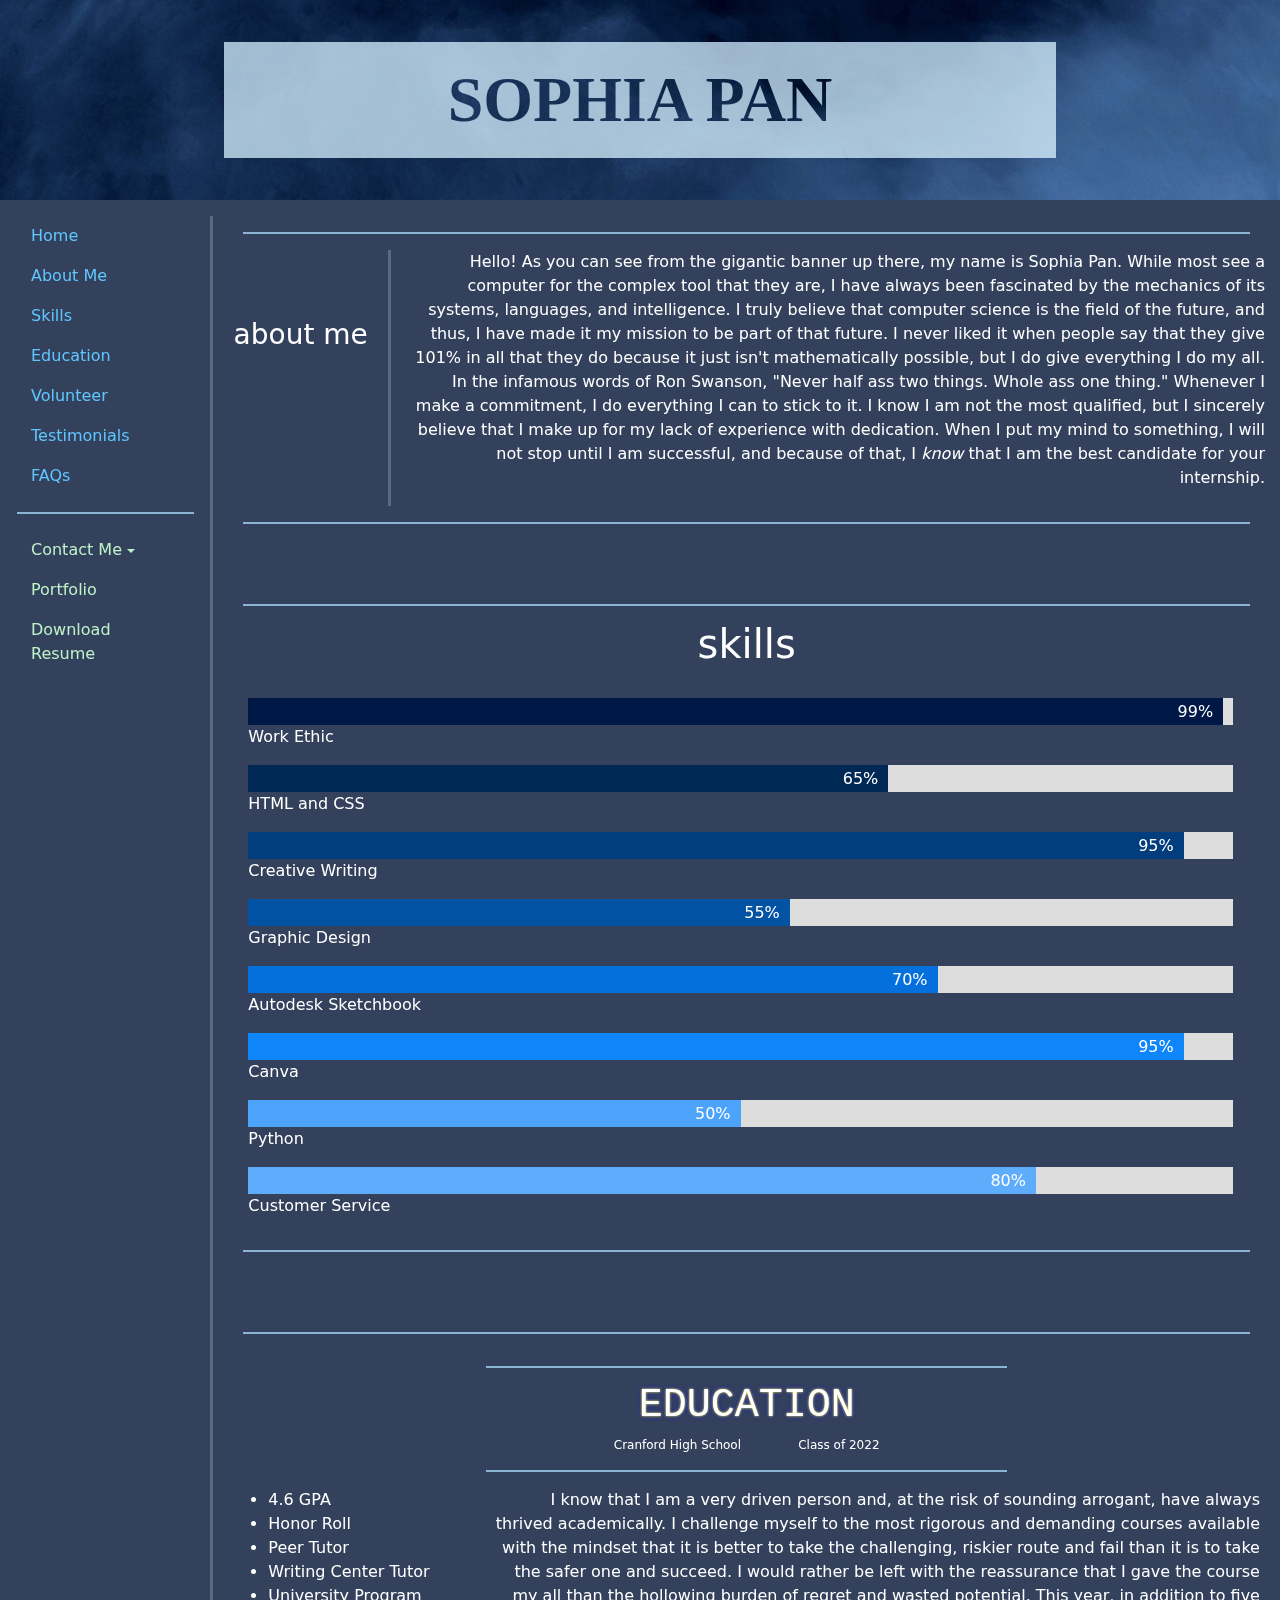
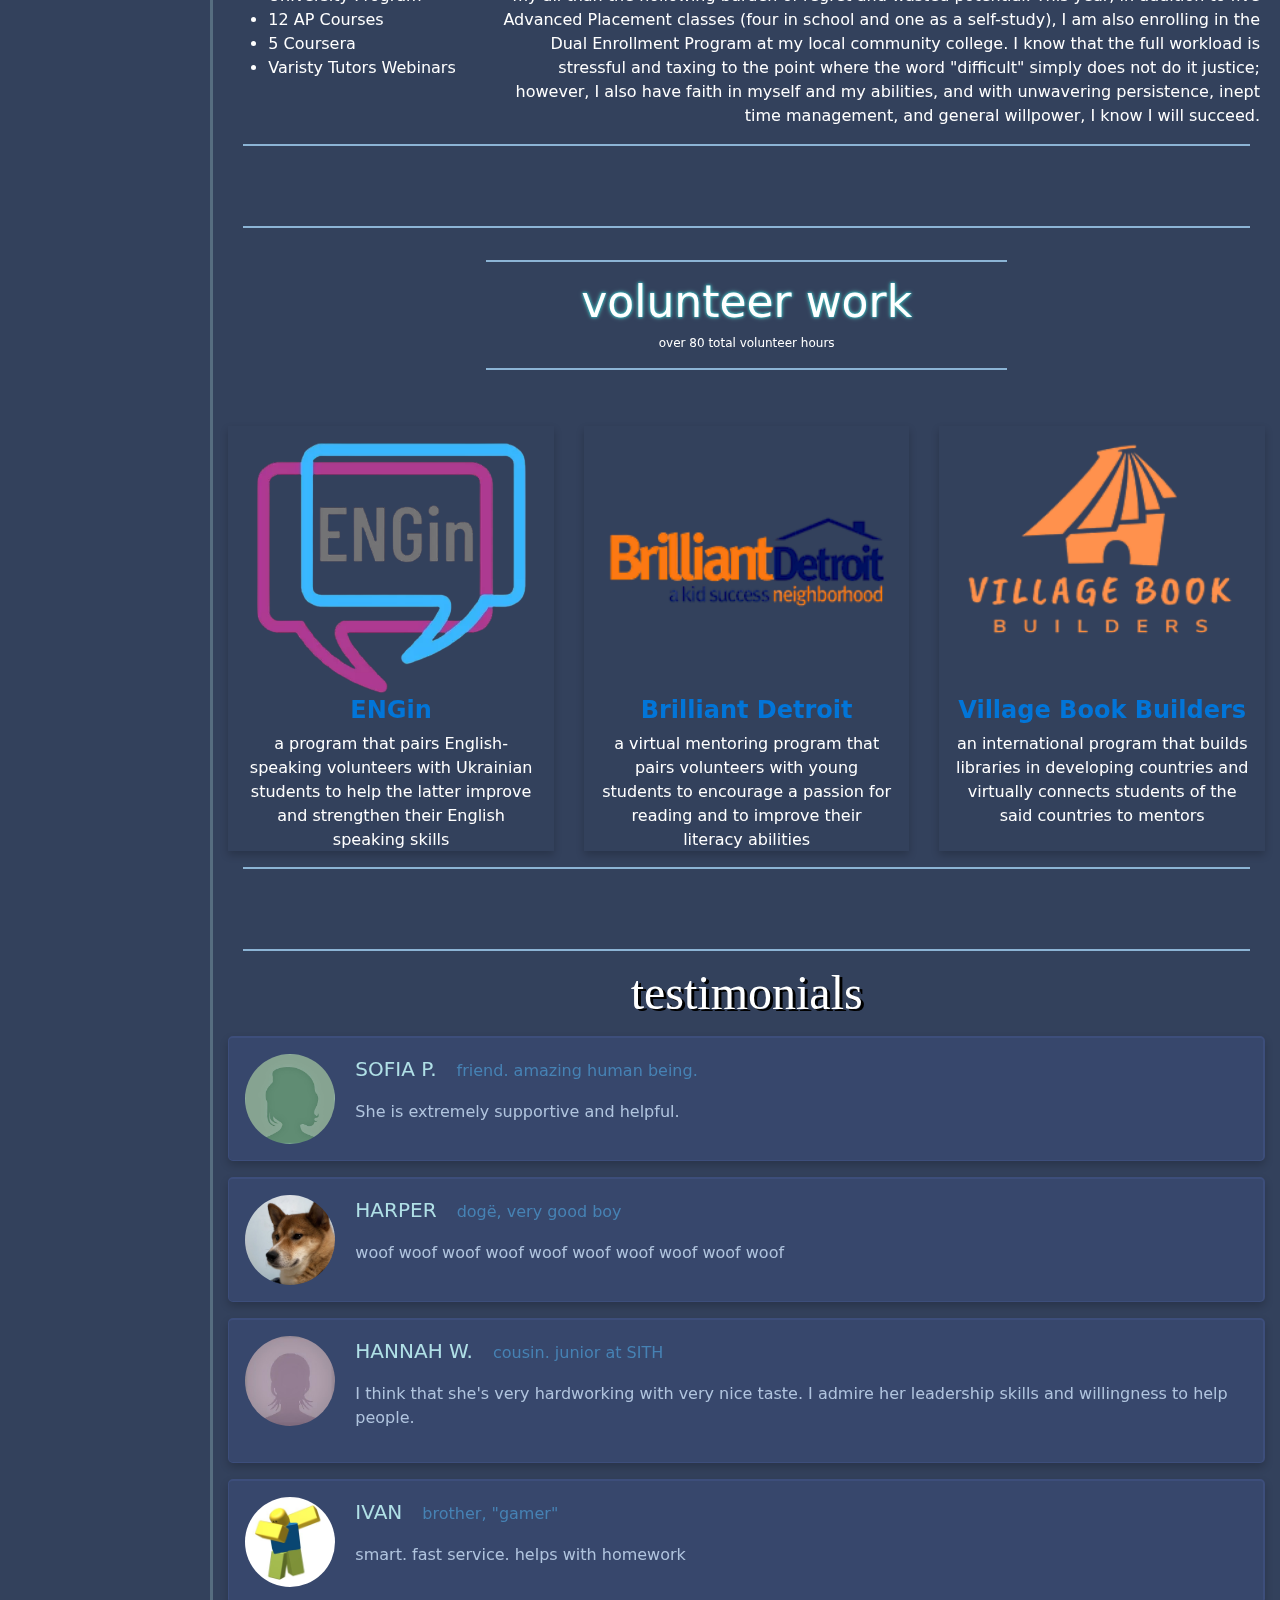
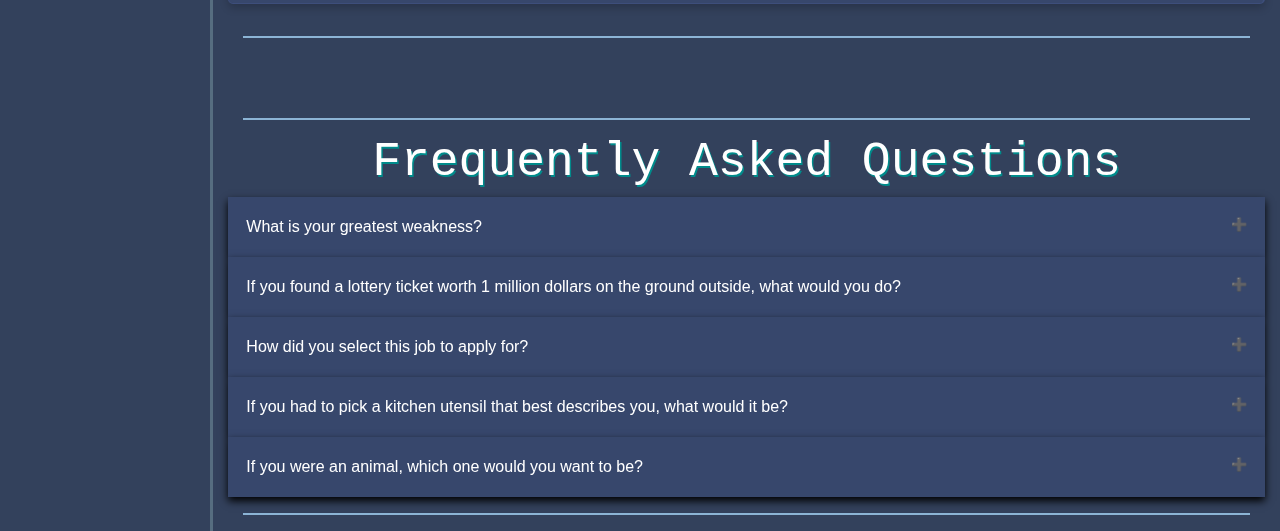
<file: index.html>
<!DOCTYPE html>
<html lang="en">
  <head>
    <meta charset="utf-8">
    <meta http-equiv="X-UA-Compatible" content="IE=edge">
    <meta name="viewport" content="width=device-width, initial-scale=1">

    <title> tell me i'm awesome </title>

    <meta name="description" content="Source code generated using layoutit.com">
    <meta name="author" content="LayoutIt!">

    <link href="css/bootstrap.min.css" rel="stylesheet">
    <link href="css/style.css" rel="stylesheet">

<! things to do:
	Link to Portfolio
	size and format scroll function
>

  </head>
  <body>
  <div class="container-fluid">	
	<!banner >
	<div class="row" id="topid">
		<div class="col-md-12" id="aboutmeid">
			<div class="image-banner-container" id="name-header">
				<div id="name-text">SOPHIA PAN</div>
			</div>
		</div>
	</div>
  <!everything below the name>
  <div class="row main-content">
	<! Navagation side bar>
		<div class="col-md-2" id="side-bar-id">
			<ul id="nav-sidebar-id" class="nav flex-column">
				<li class="nav-item">
					<a class="nav-link sidebarblue" href="#topid">Home</a>
				</li>
				<li class="nav-item">
					<a class="nav-link sidebarblue" href="#aboutmeid">About Me</a>
				</li>
				<li class="nav-item">
					<a class="nav-link sidebarblue" href="#skillsid">Skills</a>
				</li>
				<li class="nav-item">
					<a class="nav-link sidebarblue" href="#educationid">Education</a>
				</li>
				<li class="nav-item">
					<a class="nav-link sidebarblue" href="#volunteerid">Volunteer</a>
				</li>
				<li class="nav-item">
					<a class="nav-link sidebarblue" href="#testominalid">Testimonials</a>
				</li>
				<li class="nav-item">
					<a class="nav-link sidebarblue" href="#faqid">FAQs</a>
				</li>
				<hr>
				<!green stuff starts here>
				<li class="nav-item dropdown sidebargreen">
					<a class="nav-link dropdown-toggle sidebargreen" href="http://example.com" id="navbarDropdownMenuLink" data-toggle="dropdown">Contact Me</a>
					<div class="dropdown-menu dropdown-menu-right" aria-labelledby="navbarDropdownMenuLink">
						 <a class="dropdown-item" href="tel:908-416-5325">(908)-416-5325</a>
						 <a class="dropdown-item" href="mailto:sophiapannnn@gmail.com">Email</a>
					</div>
				</li>
				<li class="nav-item">
					<a class="nav-link sidebargreen" href="https://www.behance.net/idkman" target="blank">Portfolio</a>
				</li>
				<li class="nav-item"> 
					<a class="nav-link sidebargreen" target="blank" href="resume.pdf">Download Resume</a>
				</li>
			</ul>
		</div>
		<! main content>
		<div class="col-md-10" style="margin-left: 16">
			<hr>
			<! about me >
			<div class="row" >
				<div class="col-md-2 sidelinediv">
					<h3 id="aboutme">
						about me
					</h3>
				</div>
				<div class="col-md-10">
					<p class="text-right">
						Hello! As you can see from the gigantic banner up there, my name is Sophia Pan. While most see a computer for the complex tool that they are, I have always been fascinated by the mechanics of its systems, languages, and intelligence. I truly believe that computer science is the field of the future, and thus, I have made it my mission to be part of that future. I never liked it when people say that they give 101% in all that they do because it just isn't mathematically possible, but I do give everything I do my all. In the infamous words of Ron Swanson, "Never half ass two things. Whole ass one thing." Whenever I make a commitment, I do everything I can to stick to it. I know I am not the most qualified, but I sincerely believe that I make up for my lack of experience with dedication. When I put my mind to something, I will not stop until I am successful, and because of that, I <i>know</i> that I am the best candidate for your internship. 
					</p>
				</div>
			</div>
			<hr id="skillsid"> <p> &nbsp <br> &nbsp </p> <hr>
			<!skills>
			<div class="row">
				<div class="col-md-12">
					<h3 class="text-center" id="skillsheader">
						skills
					</h3> <br>
				<!skill bars>
					<div class="skill-container">
					  <div class="skills wkethic">99% &nbsp </div>
					</div>
					<p class="skillname">Work Ethic  </p>						
					<div class="skill-container">
					  <div class="skills html">65% &nbsp </div>
					</div>
					<p class="skillname">HTML and CSS </p>					
					<div class="skill-container">
					  <div class="skills crea-write">95% &nbsp </div>
					</div>
					<p class="skillname">Creative Writing </p>					
					<div class="skill-container">
					  <div class="skills grapdes">55% &nbsp </div>
					</div>
					<p class="skillname"> Graphic Design </p>
					<div class="skill-container">
					  <div class="skills autosket">70% &nbsp </div>
					</div>
					<p class="skillname">Autodesk Sketchbook </p>
					<div class="skill-container">
					  <div class="skills canva">95% &nbsp </div>
					</div>
					<p class="skillname">Canva </p>
					<div class="skill-container">
					  <div class="skills pyth">50% &nbsp </div>
					</div>
					<p class="skillname">Python </p>
					<div class="skill-container">
					  <div class="skills custserv">80% &nbsp </div>
					</div>
					<p class="skillname">Customer Service </p>					
				</div>
			</div>
			<hr id="educationid">
			<p>&nbsp <br> &nbsp </p>
			<hr>
			<!education>
			<div class="row">
				<div class="col-md-12">
					<!header>
					<hr class="header-line">
					<h3 id="eduheader">
						EDUCATION
					</h3>
					<div class="row smalltext" align="center">
						<div class="col-md-12">
							Cranford High School &nbsp &nbsp &nbsp &nbsp &nbsp &nbsp &nbsp Class of 2022
						</div>
					</div>
						<hr class="header-line">
					<!education content>
					<div class="row">
						<!bullet point list>
						<div class="col-md-3">
							<ul>
								<li class="list-item">
									4.6 GPA
								</li>
								<li class="list-item">
									<div class="myDIV">Honor Roll</div>
									<div class="hide">Freshman Year-Present</div>
								</li>
								<li class="list-item">
									<div class="myDIV">Peer Tutor</div>
									<div class="hide">Geometry, Algebra, and AP World History</div>
								</li>
								<li class="list-item">
									<div class="myDIV">Writing Center Tutor</div>
									<div class="hide">
									a peer-tutoring program that helps underclassmen write academic papers and reports
									</div>
								</li>
								<li class="list-item">
									<div class="myDIV">University Program</div>
									<div class="hide">an enrichment program that challenges its members to difficult but stimulating courses</div>
								</li>
								<li class="list-item">
									<div class="myDIV">12 AP Courses</div>
									<div class="hide">
										<strong><u>Past:</strong></u> World History, Computer Science Principles <br> <strong><u> Present:</u></strong> United States History, Chemistry, Physics 1, Psychology, English Language <br> <strong><u>Future:</strong></u> Statistics, Calculus, Computer Science A, English Literature, Environmental Science
									</div>
								</li>
								<li class="list-item">
									<div class="myDIV">5 Coursera</div>
									<div class="hide">Learning How to Learn; Learn to Program: The Fundamentals; Intro to Psychology; The Science of Well-Being; Data Science Math Skills </div>
								</li>
								<li class="list-item">
									<div class="myDIV">Varisty Tutors Webinars</div>
									<div class="hide">Artificial Intelligence (AI) with DataRobot, Introductory Investing Class, Award-Winning Web Design</div>
								</li>
							</ul>
						</div>
						<!narrative education thing>
						<div class="col-md-9"><div id="edunarr">
							I know that I am a very driven person and, at the risk of sounding arrogant, have always thrived academically. I challenge myself to the most rigorous and demanding courses available with the mindset that it is better to take the challenging, riskier route and fail than it is to take the safer one and succeed. I would rather be left with the reassurance that I gave the course my all than the hollowing burden of regret and wasted potential. This year, in addition to five Advanced Placement classes (four in school and one as a self-study), I am also enrolling in the Dual Enrollment Program at my local community college. I know that the full workload is stressful and taxing to the point where the word "difficult" simply does not do it justice; however, I also have faith in myself and my abilities, and with unwavering persistence, inept time management, and general willpower, I know I will succeed.
						</div></div>
					</div>
				</div>
			</div>
			<hr id="volunteerid"> <p> &nbsp <br> &nbsp </p> <hr>
			<! volunteer>
			<div class="row">
				<div class="col-md-12">
					<hr class="header-line">
					<h3 id="volheader">
						volunteer work
					</h3>
					<p class="text-center smalltext"> over 80 total volunteer hours </p>
					<hr class="header-line">
					<p> &nbsp </p>
					<div class="row">
						<!eng-in>
						<div class="col-md-4 flipcard">
							<div class="volcard">
								<div class="volcontainer">
									<img src="engin.png" alt="Avatar" style="width:100%">
									<h4><a href="https://www.enginprogram.org/" target="blank"><b>ENGin</b></a></h4>
									<p>a program that pairs English-speaking volunteers with Ukrainian students to help the latter improve and strengthen their English speaking skills</p>
								</div>
								<div class="volcardback">
									<a href="https://www.enginprogram.org/" target="blank"><h3> what i've learned </h3></a>
									<p>
									While the concept had seemed relatively bizarre to me, the ENGin program promptly presented itself as the enriching experience that it is. I had started the program talking to four Ukrainian teens, all of whom were around my age. Talking to random strangers to better engage their English-speaking abilities had seemed like an obvious advancement on their part, but I quickly began to realize the cultural growth on my end. As humans, we tend to become absorbed in <i>our </i>world only—our community, town, state, country—and forget how big the Earth actually is. There is an entire world beyond our surroundings, a world that most will never entirely see. ENGin, however, allowed me to broaden my perspectives and connect with people on the other side of the globe, giving me a new viewpoint and appreciation for life. 
									</p>
								</div>
							</div>
						</div>
						<!brilliant det>
						<div class="col-md-4 flipcard">
							<div class="volcard">
								<div class="volcontainer">
								<img src="bridet.png" alt="Avatar" style="width:100%">
									<h4><a href="https://brilliantdetroit.galaxydigital.com/need/detail/?need_id=512932" target="blank"><b>Brilliant Detroit</b></a></h4>
									<p>a virtual mentoring program that pairs volunteers with young students to encourage a passion for reading and to improve their literacy abilities</p>
								</div>
								<div class="volcardback">
									<a href="https://brilliantdetroit.galaxydigital.com/need/detail/?need_id=512932" target="blank"><h3> what i've learned </h3> </a>
									<p>
										As someone who had always been an avid lover of books, it feels nothing short of miraculous to be spreading the joy of reading. Before the program presumed a short temporary break at the beginning of September, I had been mentoring Lyricc, an adorable first-grader, every Tuesday and Thursday. While the sessions were usually short, I enjoyed learning small tidbits about her life—the pink, wooden music box given as a present, the chocolate lab that could be seen lounging on the couch, and her younger brother popping in every so often to say hi. It's astonishing how these short moments every week could give me such an extraordinary glimpse into a total stranger's life and remind me of the joy I had when I was Lyricc's age, absorbed in a book and all of the adventures it contained. 
									</p>
								</div>						
							</div>
						</div>
						<div class="col-md-4 flipcard">
							<div class="volcard">
								<div class="volcontainer">
								<img src="village.png" alt="Avatar" style="width:100%">
									<h4><a href="https://www.villagebookbuilders.org/mentor/" target="blank"><b>Village Book Builders</b></a></h4>
									<p>an international program that builds libraries in developing countries and virtually connects students of the said countries to mentors</p>
								</div>
								<div class="volcardback">
									<a href="https://www.villagebookbuilders.org/mentor/" target="blank"><h3> what i've learned </h3> </a>
									<p>
Growing up in a place of privilege, we often tend to forget exactly how fortunate we are. Among the various commodities we underappreciate is education, a resource so powerful and potent that for many, it is the golden ticket to a new life. The majority of the world, fortunately, seems to realize the importance of this wealth of knowledge with the right to education declared as a human one. However, while its significance is understood, the implication of its practice is unsatisfactory worldwide. Village Book Builders seeks to bridge this learning gap with the building of libraries in developing countries and communities and virtually connects students in those communities with mentors. I am mentoring two young girls in Belize, and the program has considerably expanded my horizons and reemphasized my appreciation for the education that I am lucky enough to have. 
									</p>
								</div>
							</div>
						</div>
					</div>
				</div>
			</div>
			<hr id="testominalid"> <p>&nbsp <br> &nbsp </p><hr>
			<!testimonials>
			<div class="row">
				<div class="col-md-12">
					<h3 id="testheader">
						&nbsp testimonials &nbsp
					</h3>
					<! test. cards>
					
					<!card 1>
					<div class="testcontainer">
						<img src="girl.jpg" alt="Avatar" style="width:90px">
						<p class="testdes"><span>Sofia P.</span> friend. amazing human being.</p>
						<p class="testreview">She is extremely supportive and helpful.</p>
					</div>
					
					<!card 2>
					<div class="testcontainer">
					  <img src="dog.JPG" alt="Avatar" style="width:90px">
					  <p class="testdes"> <span> Harper</span> dogë, very good boy</p>
					  <p><div class="myDIV testreview">woof woof woof woof woof woof woof woof woof woof</div><div class="hide">leg very comfy, good place for chin. brings walks. gives pets. pets good. want pets.</div></p>
					</div>
					
					<!card 3>
					<div class="testcontainer">
						<img src="girl2.jpg" alt="Avatar" style="width:90px">
						<p class="testdes"><span>Hannah W.</span> cousin. junior at SITH</p>
						<p class="testreview">I think that she's very hardworking with very nice taste. I admire her leadership skills and willingness to help people.</p>
					</div>
					
					<!card 4>
					<div class="testcontainer">
					  <img src="ivan.jpg" alt="Avatar" style="width:90px">
					  <p class="testdes"><span>Ivan</span> brother, "gamer"</p>
					  <p class="testreview">smart. fast service. helps with homework</p>
					</div>
				</div>
			</div>
			<hr id="faqid"> <p> &nbsp <br> &nbsp </p> <hr>
			<!faqs>
			<div class="row">
				<div class="col-md-12">
					<h3 id="faqheader">
						Frequently Asked Questions
					</h3>
				<!buttons>
					<! q: greatest weakness>
					<button type="button" class="collapsible">What is your greatest weakness? </button>
					<div class="content">
						While cliche, I do believe that your greatest enemy often tends to be yourself. I know that I am a relatively intelligent, competent, and resourceful individual; however, I also am rather insecure and doubtful of my own abilities. I am not exactly confident or self-assured, and as a result, it may seem as if I am not qualified for a specific task because of my awkwardness. However, confidence is silent while insecurities are loud. Doubt and anxiety tend to kill more dreams than failure ever would.  Ultimately, I know that my insecurities do not define me nor what I am capable of, and thus, I will not let it hold me back.
					</div>
					<! q: million bucks>
					<button type="button" class="collapsible">If you found a lottery ticket worth 1 million dollars on the ground outside, what would you do?</button>
					<div class="content">
						If I found a lottery ticket worth a million dollars outside, I would probably check the ticket a couple of times just to make sure I am not being pranked. If the ticket is <i>indeed</i> legitimate, I would donate a decent percentage to charity because affluence is worthless if you do not do some good with it. I do not believe that I would spend it on anything particularly flashy—as I am not a very materialistic person—and would most likely save or invest the rest (because college is expensive and I have two younger siblings). However, with this newfound wealth, I would be able to eradicate financial worries (mostly college tuition) and adapt to a more environmentally-friendly and sustainable lifestyle. 					</div>
					<! q: why this job>
					<button type="button" class="collapsible"> How did you select this job to apply for?
					</button>
					<div class="content">
						I have always considered myself to be relatively aware of all of the social problems in our world. As someone who is part of the next generation, the <i>future</i> of America, it's inherently obvious to me that it is <i>our</i> duty to bring change and progress. Mr. Rogers once said that "We live in a world in which we need to share responsibility. It's easy to say 'It's not my child, not my community, not my world, not <i>my</i> problem.' Then there are those who see the need and respond. I consider those people my heroes.'” I strongly believe that computer science is the field of the future, but there is no future, at least not one worth living, if we do not advocate for change. Personally, that's why I find <a style="color:#ffd5cd" href="https://www.bayesimpact.org/en/" target="blank"><i><strong>Bayes Impact</strong></i></a> to be rather revolutionary, combining technology and reform. I greatly admire your brilliance of applying computer and data science to solving dire global problems, and I would love to be a part of that revolution for social justice and change. 
					</div>
					<! q: kitchen utensil>
					<button type="button" class="collapsible">If you had to pick a kitchen utensil that best describes you, what would it be?</button>
					<div class="content">
						If I were a kitchen utensil, I might be a measuring cup. They're always precise and reliable, useful for their dependability and consistency. Especially in baking—a science that involves chemical reactions between the various ingredients—measuring cups are particularly essential, acting as the foundation for the precision required to create baked goods. Virtually all recipes require some sort of measurement, and without a measuring cup, the results can be rather unforgiving and disastrous. 
					</div>
					<! q: animal>
					<button type="button" class="collapsible">If you were an animal, which one would you want to be?</button>
					<div class="content">
						I would like to be a wolf. They're majestically beautiful creatures who are fiercely loyal and protective. While wolves are remarkable leaders and work incredibly in groups, they can also survive and thrive alone. They are known for their determination and courage, willing to stalk their prey for hours before going in for the kill. Wolves are also complex and highly intelligent animals with extraordinary communication, devotion, learning, and social skills, one of the few species who educate their young, care for their injured, and live in tribes with their own histories, knowledge, and culture. Plus, they're the decedents of dogs, mankind's most faithful and adorable companions. 
					</div>
				</div>
			</div> <hr>
		</div>
	</div>
</div>

    <script src="js/jquery.min.js"></script>
    <script src="js/bootstrap.min.js"></script>
    <script src="js/scripts.js"></script>
  </body>
</html>
</file>
<file: css/style.css>
html{
	scroll-behavior: smooth
}
body {
	background-color: #33415C;
	color: white;
	}
	
.image-banner-container {
  background-image: url("backgroundimage.png"); /* The image used - important! */
  background-size: cover;
  position: fixed; /* Needed to position the cutout text in the middle of the image */
  height: 200px; /* Some height */
  width: 100%;
  left: 0px;
  z-index: 1;
}

#name-text {
	background-color: #9EB3C2;
	color: black;
	font-size: 5vw; /* Responsive font size */
	font-weight: bold;
	margin: 0 auto; /* Center the text container */
	padding: 10px;
	width: 65%;
	text-align: center; /* Center text */
	position: absolute; /* Position text */
	top: 50%; /* Position text in the middle */
	left: 50%; /* Position text in the middle */
	transform: translate(-50%, -50%); /* Position text in the middle */
	mix-blend-mode: screen; /* This makes the cutout text possible */
	font-family: candara
}

#name-header {
	position: fixed;
	top: 0;
	transition: 0.1s;
	width: 100%;
	margin: auto;
}

#nav-sidebar-id {
  position: -webkit-sticky;
  position: sticky;
  top: 100px;
}

.main-content {
	margin-top:215px; 
	z-index: 2;
}

#side-bar-id{
	left: 0; 
	border-right: solid #566D80
}

hr {
	border: 0.5px solid #8CB4D5;
	width:97%
}

#aboutme{
	padding: 70px 0;
	text-align: center;
}

.sidelinediv{
	border-right: solid #566D80;
}

.volcard {
  position: relative;
  box-shadow: 0 4px 8px 0 rgba(0,0,0,0.2);
  width:100%;
  height:100%;
  position: relative;
  text-align: center;
  transition: transform 0.6s;
  transform-style: preserve-3d;
}

.flipcard {
	background-color: transparent;
	width: 300px;
	height: 425px;	
	perspective: 1000px;
}

/* On mouse-over, add a deeper shadow */
.flipcard:hover .volcard{
  transform: rotateY(180deg);
}
.volcontainer, .volcardback {
  position: absolute;
  backface-visibility: hidden;
  background-color: transparent;
}

.volcontainer {
  padding: 2px 16px;
  text-align:center;
}

.volcardback{
	transform: rotateY(180deg);
}

.volcard img{
	height: 50%
}

.volcardback h3{
	color: cadetblue;
}

.volcardback p{
	font-size: 0.88rem;
	margin-left: 10px;
	margin-right: 10px;
}

.hide {
  display: none;
  font-size: 0.75rem;
}
    
.sidebargreen{
	color:#BEF2C9
}

.sidebarblue{
	color:#60C6FF
}

.myDIV:hover + .hide {
  display: block;
  color: #8CB4D5;
}

/* COLLAPSIBLES STARTS */
.collapsible {
  background-color: #37476C;
  color: white;
  padding: 18px;
  width: 100%;
  border: none;
  text-align: left;
  outline: none;
  box-shadow: 0 4px 8px 0 black;
}

/* Style the collapsible content. Note: hidden by default */
.content {
  padding: 15px;
  display: none;
  overflow: hidden;
  background-color: #445988;
}

.collapsible:after {
  content: '\02795'; /* Unicode character for "plus" sign (+) */
  font-size: 13px;
  color: white;
  float: right;
  margin-left: 5px;
}

.active:after {
  content: "\2796"; /* Unicode character for "minus" sign (-) */
}

/*COLLAPSIBLES END */

.header-line {
	width:50%
}

.small-line {
	width:25%
}

.smalltext{
	font-size: 0.75rem;
}

.invs-line {
	border: 5px;
	opacity: 0
}

/* Container for skill bars */
* {box-sizing:border-box}

.skill-container {
  width: 95%;
  background-color: #ddd;
  margin-left: 20px;
}

.skillname {
	margin-left: 20px;
}

#edunarr{
	text-align:right;
	margin-right:5px;
	
}
#eduheader{
	text-align:center;
	font-size:2.5rem;
	font-family: monospace;
	text-shadow: 0 0 3px yellow, 0 0  5px blue;
}

#skillsheader{
	font-size: 2.5rem;
}
#volheader{
	text-align: center;
	font-size: 2.75rem;
	text-shadow: 0 0 5px cadetblue, 0 0 3px aqua;
}

/*start of test stuff*/
#testheader{
	font-family: times;
	text-align: center;
	font-size:3rem;
	text-shadow: 3px 2px black;
}

#faqheader{
	font-family: monospace;
	text-align: center;
	font-size:3rem;
	text-shadow: 1.5px 1.5px darkcyan;
}
.testreview{
	color: lightsteelblue;
}
.testcontainer {
  border: 2px solid #3D4E7B;
  border-bottom-width: 1px;
  border-left-width: 1px;
  background-color: #37476C;
  border-radius: 5px;
  padding: 16px;
  margin: 16px 0;
  box-shadow: 0 4px 8px 0 rgba(0,0,0,0.2);
  transition: 0.3s;
}
.testcontainer:hover {
  box-shadow: 0 8px 16px 0 rgba(0,0,0,0.2);
}

.testcontainer::after {
  content: "";
  clear: both;
  display: table;
}


.testcontainer img {
  float: left;
  margin-right: 20px;
  border-radius: 50%;
}


.testcontainer span {
  font-size: 20px;
  margin-right: 15px;
  color: powderblue;
  text-transform: uppercase;
}
.testdes{
	color: steelblue;
}

@media (max-width: 500px) {
  .testcontainer {
    text-align: center;
  }

  .testcontainer img {
    margin: auto;
    float: none;
    display: block;
  }
}

.skills {
  text-align: right; /* Right-align text */
  padding-top: 1.5px; /* Add top padding */
  padding-bottom: 1.5px; /* Add bottom padding */
  color: white; /* White text color */
}

.wkethic{ width:99%; background-color: #001846;}
.custserv{width:80%; background-color: #5EADFD;}
.html {width: 65%; background-color: #002855;} 
.crea-write {width: 95%; background-color: #023E7D;}
.grapdes {width: 55%; background-color: #0353A4;}
.canva {width: 95%; background-color: #0F85FA;}
.pyth {width: 50%; background-color: #4BA3FB;} 
.autosket {width: 70%; background-color: #0470DC;}
</file>
